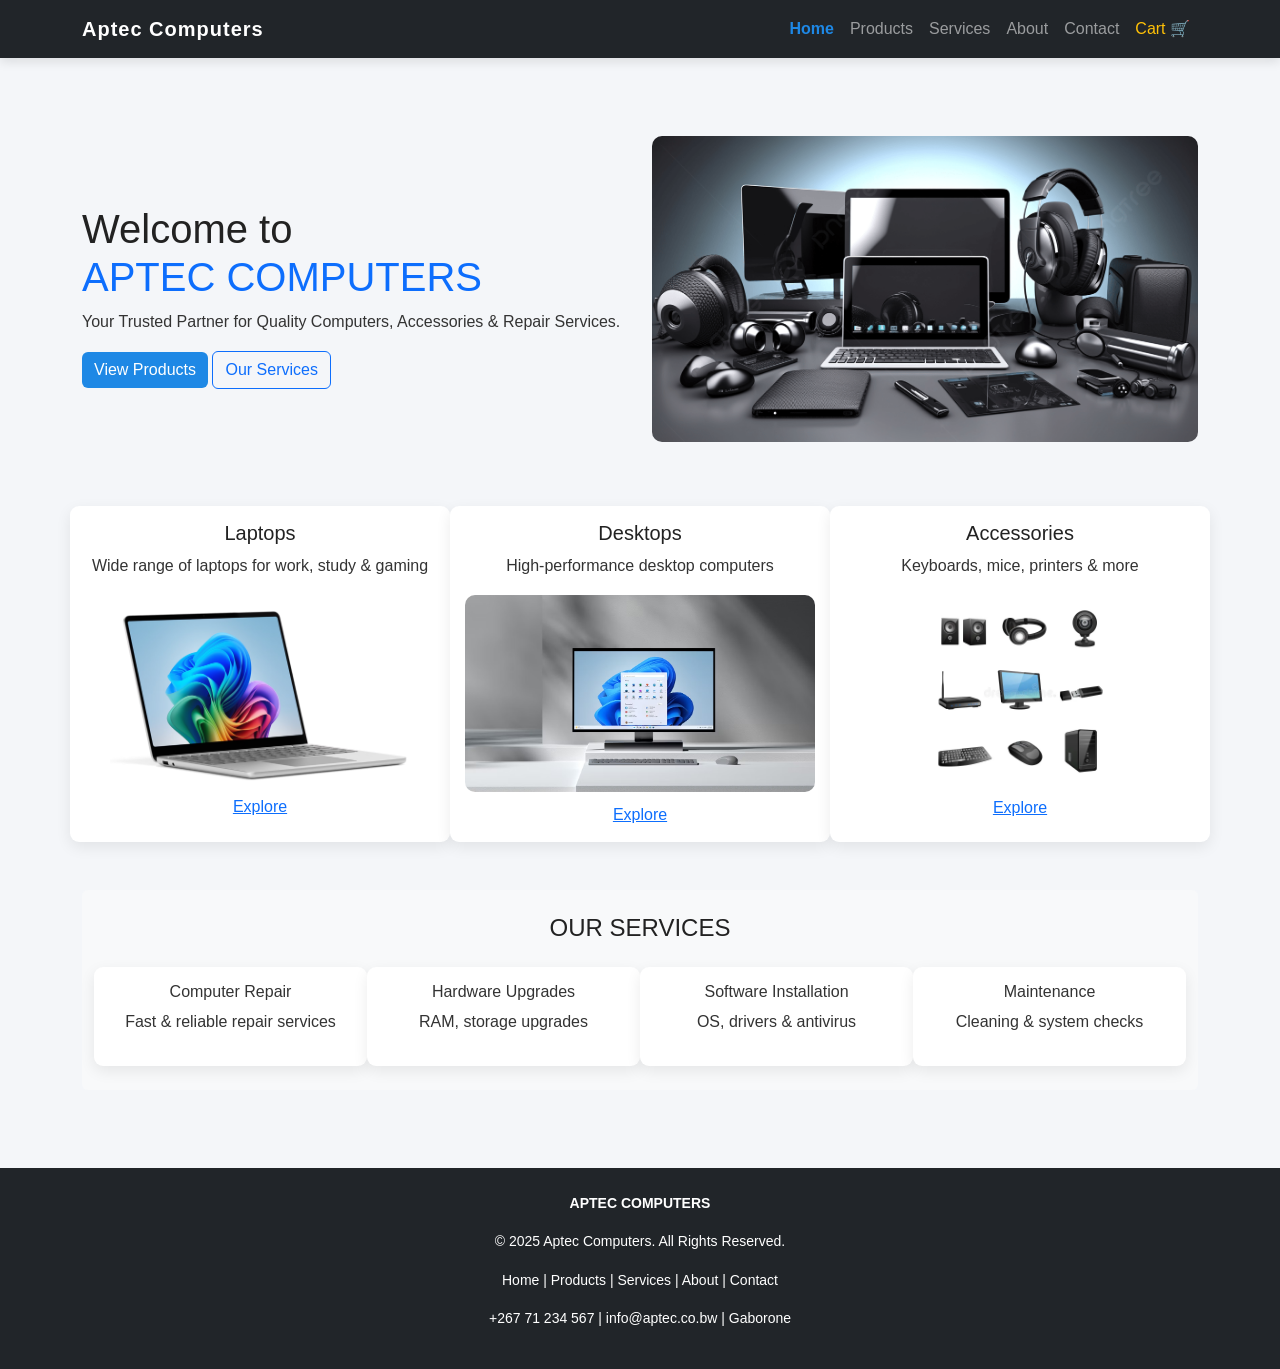
<file: index.html>
<!DOCTYPE html>
<html lang="en">

<head>
    <meta charset="UTF-8">
    <meta name="viewport" content="width=device-width, initial-scale=1.0">
    <title>Aptec Computers</title>

    <!-- Bootstrap -->
    <link href="https://cdn.jsdelivr.net/npm/bootstrap@5.3.0/dist/css/bootstrap.min.css" rel="stylesheet">

    <!-- CSS -->
    <link rel="stylesheet" href="styles.css">
</head>

<body>

<!-- ================= NAVBAR ================= -->
<header>
<nav class="navbar navbar-expand-lg navbar-dark bg-dark">
    <section class="container">

         <a class="navbar-brand" href="index.html">Aptec Computers</a>

        <button class="navbar-toggler" type="button" data-bs-toggle="collapse" data-bs-target="#nav">
            <span class="navbar-toggler-icon"></span>
        </button>

        <section class="collapse navbar-collapse" id="nav">
            <ul class="navbar-nav ms-auto">
                <!-- FIXED HOME LINK -->
                <li class="nav-item"><a class="nav-link active" href="index.html">Home</a></li>

                <li class="nav-item"><a class="nav-link" href="product.html">Products</a></li>
                <li class="nav-item"><a class="nav-link" href="services.html">Services</a></li>
                <li class="nav-item"><a class="nav-link" href="about.html">About</a></li>
                <li class="nav-item"><a class="nav-link" href="contact.html">Contact</a></li>

                <!-- ADDED CART LINK -->
                <li class="nav-item">
                    <a class="nav-link text-warning" href="cart.html">Cart 🛒</a>
                </li>
            </ul>
        </section>

    </section>
</nav>
</header>

<!-- ================= HERO ================= -->
<main class="container my-5">

<section class="row align-items-center">

    <!-- TEXT -->
    <article class="col-md-6">
        <h1>Welcome to <br><span class="text-primary">APTEC COMPUTERS</span></h1>
        <p>Your Trusted Partner for Quality Computers, Accessories & Repair Services.</p>

        <a href="product.html" class="btn btn-primary">View Products</a>
        <a href="services.html" class="btn btn-outline-primary">Our Services</a>
    </article>

    <!-- IMAGE -->
    <figure class="col-md-6 text-center">
        <img src="images/pngtree-essential-tech-a-collection-of-computers-devices-and-office-equipment-including-picture-image_5591259.jpg" alt="PC Setup" class="img-fluid">
    </figure>

</section>

<!-- ================= PRODUCT TYPES ================= -->
<section class="row text-center mt-5">

    <article class="col-md-4 product-item">
        <h5>Laptops</h5>
        <p>Wide range of laptops for work, study & gaming</p>
        <img src="images/13-laptop-platinum-right-render-fy25_VP4-1260x795.avif" alt="A photo of a laptop" class="img-medium">
        <a href="laptops.html">Explore</a>
    </article>

    <article class="col-md-4 product-item">
        <h5>Desktops</h5>
        <p>High-performance desktop computers</p>
        <img src="images/MSFT-All-in-One_1040x585.avif" alt="A photo of a desktop computer" class="img-large">
        <a href="desktops.html">Explore</a>
    </article>

    <article class="col-md-4 product-item">
        <h5>Accessories</h5>
        <p>Keyboards, mice, printers & more</p>
        <img src="images/computer-accessories-icons-black-peripheral-set-isolated-vector-illustration-44536339.webp" alt="A photo of computer accessories" class="img-small">
        <a href="accessories.html">Explore</a>
    </article>

</section>

<!-- ================= SERVICES ================= -->
<section class="mt-5 p-4 bg-light rounded">

    <h4 class="text-center mb-4">OUR SERVICES</h4>

    <section class="row text-center">

        <article class="col-md-3 product-item">
            <h6>Computer Repair</h6>
            <p>Fast & reliable repair services</p>
        </article>

        <article class="col-md-3 product-item">
            <h6>Hardware Upgrades</h6>
            <p>RAM, storage upgrades</p>
        </article>

        <article class="col-md-3 product-item">
            <h6>Software Installation</h6>
            <p>OS, drivers & antivirus</p>
        </article>

        <article class="col-md-3 product-item">
            <h6>Maintenance</h6>
            <p>Cleaning & system checks</p>
        </article>

    </section>

</section>

</main>

<!-- ================= FOOTER ================= -->
<footer class="bg-dark text-white text-center py-4 mt-5">

<section class="container">

    <p><strong>APTEC COMPUTERS</strong></p>
    <p>© 2025 Aptec Computers. All Rights Reserved.</p>

    <p>
        Home | Products | Services | About | Contact
    </p>

    <p>
        +267 71 234 567 | info@aptec.co.bw | Gaborone
    </p>

</section>

</footer>

<script src="https://cdn.jsdelivr.net/npm/bootstrap@5.3.0/dist/js/bootstrap.bundle.min.js"></script>

</body>
</html>
</file>
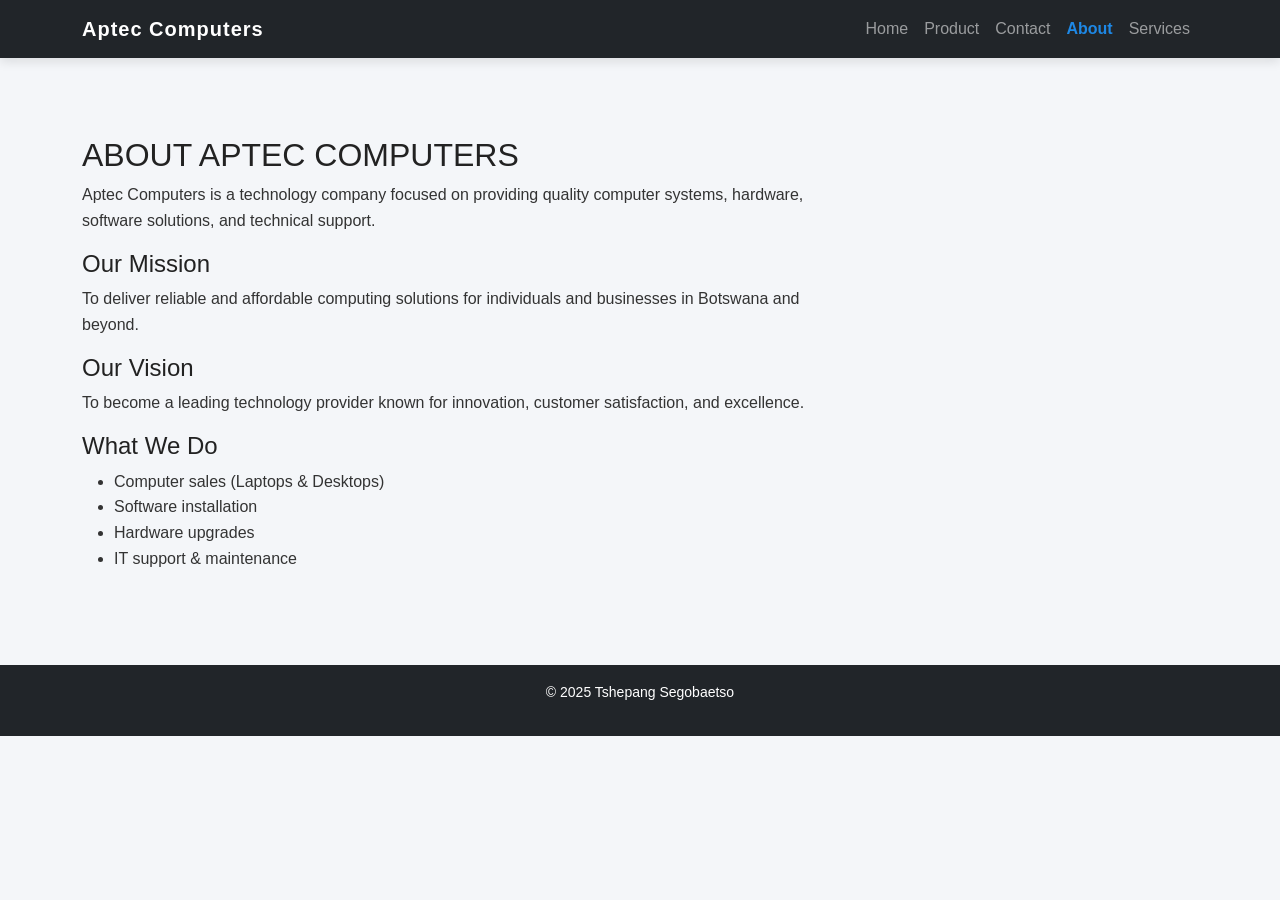
<file: About.html>
<!DOCTYPE html>
<html lang="en">

<head>
    <meta charset="UTF-8">
    <meta name="viewport" content="width=device-width, initial-scale=1.0">
    <title>About Me</title>

    <!-- Bootstrap FIRST -->
    <link href="https://cdn.jsdelivr.net/npm/bootstrap@5.3.0/dist/css/bootstrap.min.css" rel="stylesheet">

    <!-- Custom CSS LAST -->
    <link rel="stylesheet" href="styles.css">
</head>

<body>

<header>
<nav class="navbar navbar-expand-lg navbar-dark bg-dark">
    <section class="container">
        <a class="navbar-brand" href="index.html">Aptec Computers</a>

        <button class="navbar-toggler" 
                type="button" 
                data-bs-toggle="collapse" 
                data-bs-target="#navbarNav">
            <span class="navbar-toggler-icon"></span>
        </button>

        <section class="collapse navbar-collapse" id="navbarNav">
            <ul class="navbar-nav ms-auto">
                <li class="nav-item"><a class="nav-link" href="index.html">Home</a></li>
                <li class="nav-item"><a class="nav-link" href="product.html">Product</a></li>
                <li class="nav-item"><a class="nav-link" href="contact.html">Contact</a></li>
                <li class="nav-item"><a class="nav-link active" href="about.html">About</a></li>
                <li class="nav-item"><a class="nav-link" href="services.html">Services</a></li>
            </ul>
        </section>
    </section>
</nav>
</header>

<main class="container my-5">

    <section class="row">

        <section class="col-md-8">

            <h2>ABOUT APTEC COMPUTERS</h2>

            <p>
                Aptec Computers is a technology company focused on providing quality
                computer systems, hardware, software solutions, and technical support.
            </p>

            <section>
                <h4>Our Mission</h4>
                <p>
                    To deliver reliable and affordable computing solutions for individuals
                    and businesses in Botswana and beyond.
                </p>
            </section>

            <section>
                <h4>Our Vision</h4>
                <p>
                    To become a leading technology provider known for innovation,
                    customer satisfaction, and excellence.
                </p>
            </section>

            <section>
                <h4>What We Do</h4>
                <ul>
                    <li>Computer sales (Laptops & Desktops)</li>
                    <li>Software installation</li>
                    <li>Hardware upgrades</li>
                    <li>IT support & maintenance</li>
                </ul>
            </section>

        </section>

    </section>

</main>

<footer class="bg-dark text-white text-center py-3">
    <p>&copy; 2025 Tshepang Segobaetso</p>
</footer>

<!-- Bootstrap JS -->
<script src="https://cdn.jsdelivr.net/npm/bootstrap@5.3.0/dist/js/bootstrap.bundle.min.js"></script>

<!-- Your JS -->
<script src="script.js"></script>

</body>
</html>
</file>
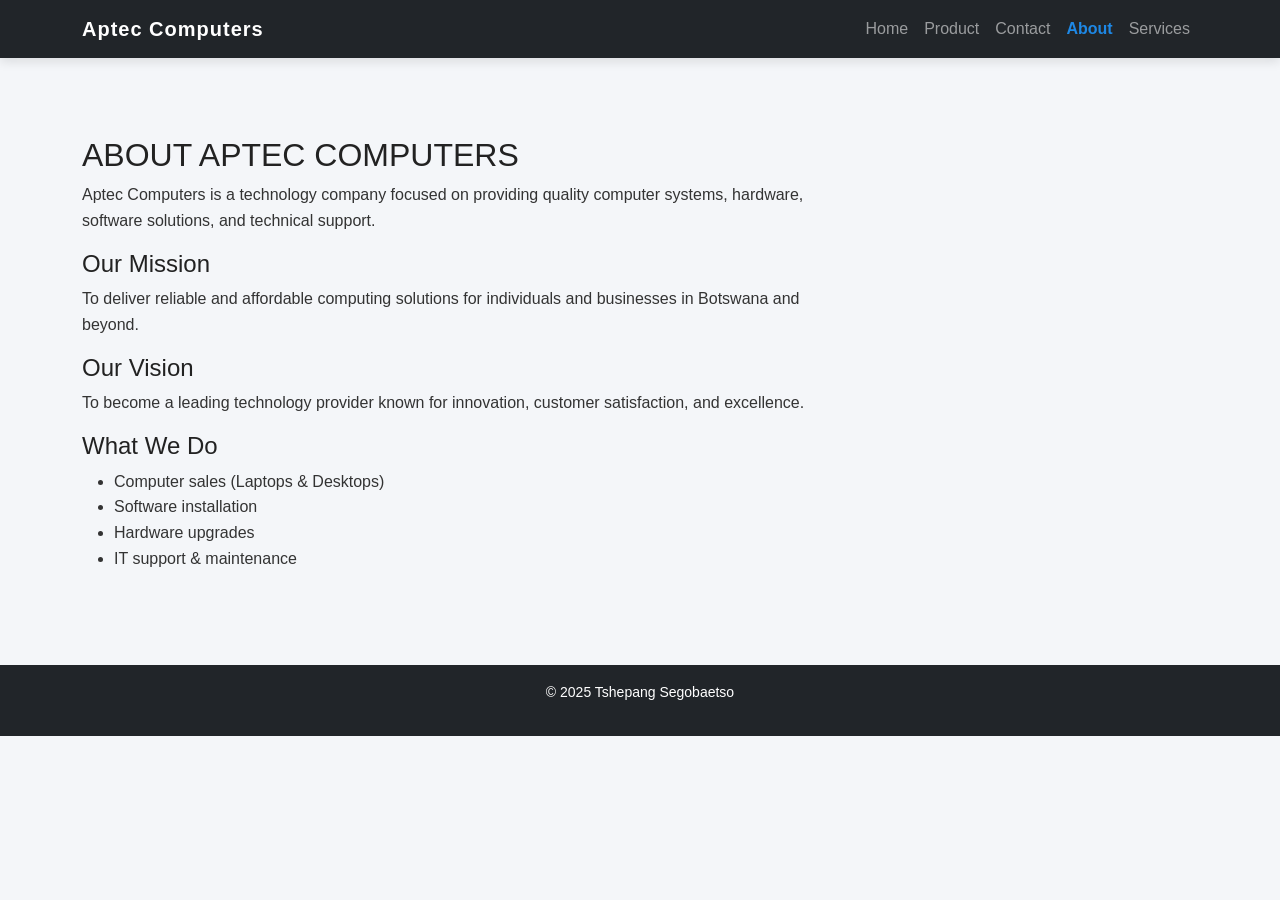
<file: about.html>
<!DOCTYPE html>
<html lang="en">

<head>
    <meta charset="UTF-8">
    <meta name="viewport" content="width=device-width, initial-scale=1.0">
    <title>About Me</title>

    <!-- Bootstrap FIRST -->
    <link href="https://cdn.jsdelivr.net/npm/bootstrap@5.3.0/dist/css/bootstrap.min.css" rel="stylesheet">

    <!-- Custom CSS LAST -->
    <link rel="stylesheet" href="styles.css">
</head>

<body>

<header>
<nav class="navbar navbar-expand-lg navbar-dark bg-dark">
    <section class="container">
        <a class="navbar-brand" href="index.html">Aptec Computers</a>

        <button class="navbar-toggler" 
                type="button" 
                data-bs-toggle="collapse" 
                data-bs-target="#navbarNav">
            <span class="navbar-toggler-icon"></span>
        </button>

        <section class="collapse navbar-collapse" id="navbarNav">
            <ul class="navbar-nav ms-auto">
                <li class="nav-item"><a class="nav-link" href="index.html">Home</a></li>
                <li class="nav-item"><a class="nav-link" href="product.html">Product</a></li>
                <li class="nav-item"><a class="nav-link" href="contact.html">Contact</a></li>
                <li class="nav-item"><a class="nav-link active" href="about.html">About</a></li>
                <li class="nav-item"><a class="nav-link" href="services.html">Services</a></li>
            </ul>
        </section>
    </section>
</nav>
</header>

<main class="container my-5">

    <section class="row">

        <section class="col-md-8">

            <h2>ABOUT APTEC COMPUTERS</h2>

            <p>
                Aptec Computers is a technology company focused on providing quality
                computer systems, hardware, software solutions, and technical support.
            </p>

            <section>
                <h4>Our Mission</h4>
                <p>
                    To deliver reliable and affordable computing solutions for individuals
                    and businesses in Botswana and beyond.
                </p>
            </section>

            <section>
                <h4>Our Vision</h4>
                <p>
                    To become a leading technology provider known for innovation,
                    customer satisfaction, and excellence.
                </p>
            </section>

            <section>
                <h4>What We Do</h4>
                <ul>
                    <li>Computer sales (Laptops & Desktops)</li>
                    <li>Software installation</li>
                    <li>Hardware upgrades</li>
                    <li>IT support & maintenance</li>
                </ul>
            </section>

        </section>

    </section>

</main>

<footer class="bg-dark text-white text-center py-3">
    <p>&copy; 2025 Tshepang Segobaetso</p>
</footer>

<!-- Bootstrap JS -->
<script src="https://cdn.jsdelivr.net/npm/bootstrap@5.3.0/dist/js/bootstrap.bundle.min.js"></script>

<!-- Your JS -->
<script src="script.js"></script>

</body>
</html>
</file>
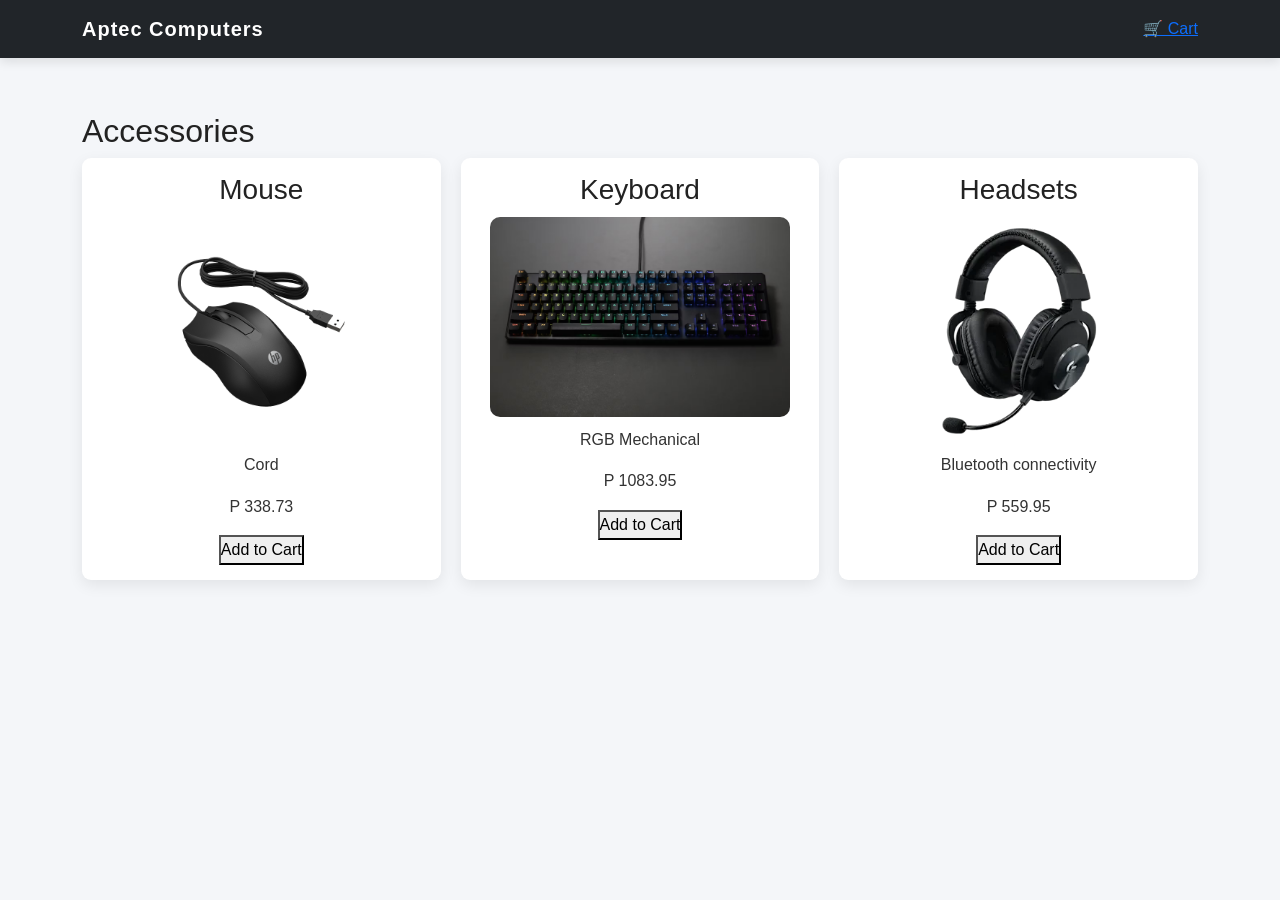
<file: accessories.html>
<html lang="en">
<head>
    <meta charset="UTF-8">
    <title>Accessories</title>

    <link href="https://cdn.jsdelivr.net/npm/bootstrap@5.3.0/dist/css/bootstrap.min.css" rel="stylesheet">
    <link rel="stylesheet" href="styles.css">
</head>

<body>

<nav class="navbar navbar-dark bg-dark">
    <section class="container">
        <a class="navbar-brand" href="index.html">Aptec Computers</a>
        <a href="cart.html">🛒 Cart</a>
    </section>
</nav>

<main class="container mt-4">

    <h2>Accessories</h2>

    <section id="products">

        <article class="product-item">
            <h3>Mouse</h3>
            <img src="images/Mouse.png" alt="Add mouse image" class="img-medium">
            <p>Cord</p>
            <p>P 338.73</p>
            <button onclick="addToCart('Mouse',338.73)">Add to Cart</button>
        </article>

        <article class="product-item">
            <h3>Keyboard</h3>
            <img src="images/Keyboard.avif" alt="Add keyboard image" class="img-medium">
            <p>RGB Mechanical</p>
            <p>P 1083.95</p>
            <button onclick="addToCart('Keyboard',1083.95)">Add to Cart</button>
        </article>

        <article class="product-item">
            <h3>Headsets</h3>
            <img src="images/Headsets.webp" alt="Add headsets image" class="img-medium">
            <p>Bluetooth connectivity</p>
            <p>P 559.95</p>
            <button onclick="addToCart('Headsets',559.95)">Add to Cart</button>
        </article>

    </section>

</main>

<script src="script.js"></script>

</body>
</html>
</file>
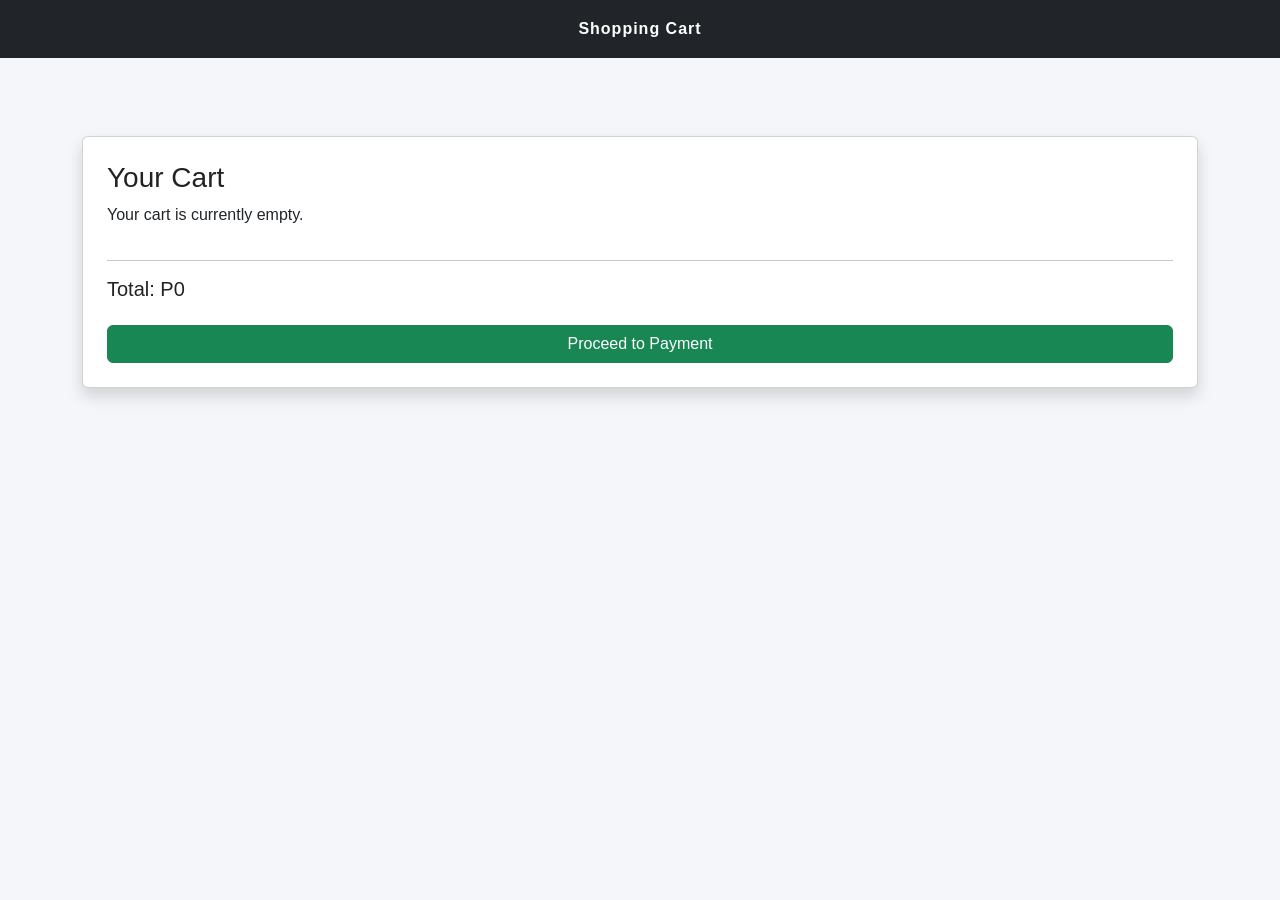
<file: cart.html>
<!DOCTYPE html>
<html>

<head>
    <title>Shopping Cart</title>

    <link href="https://cdn.jsdelivr.net/npm/bootstrap@5.3.0/dist/css/bootstrap.min.css" rel="stylesheet">
    <link rel="stylesheet" href="styles.css">
</head>

<body>

<header class="bg-dark text-white text-center py-3">
     <a class="navbar-brand" href="index.html">Shopping Cart</a>
</header>

<main class="container my-5">

    <section class="card p-4 shadow">

        <h3>Your Cart</h3>

        <p id="cart-message"></p>

        <section id="cart-items"></section>

        <hr>

        <h5 id="total">Total: P0</h5>

        <a href="payment.html" class="btn btn-success mt-3">
            Proceed to Payment
        </a>

    </section>

</main>

<script src="script.js"></script>

</body>
</html>
</file>
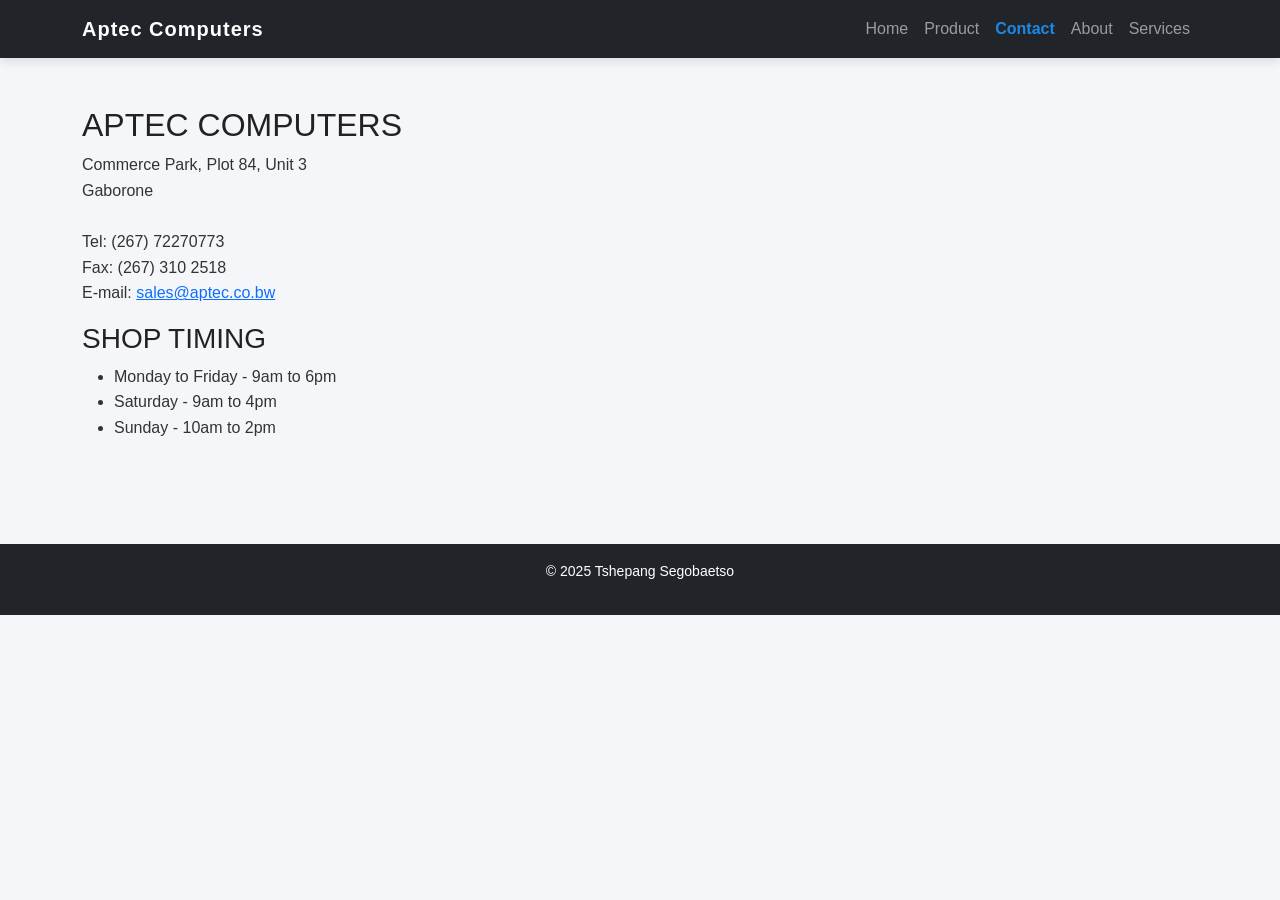
<file: contact.html>
<!DOCTYPE html>
<html lang="en">

<head>
    <meta charset="UTF-8">
    <meta name="viewport" content="width=device-width, initial-scale=1.0">
    <title>Contact</title>

    <!-- Bootstrap FIRST -->
    <link href="https://cdn.jsdelivr.net/npm/bootstrap@5.3.0/dist/css/bootstrap.min.css" rel="stylesheet">

    <!-- Your CSS LAST -->
    <link rel="stylesheet" href="styles.css">
</head>

<body>

<header>
<nav class="navbar navbar-expand-lg navbar-dark bg-dark">
    <section class="container">
        <a class="navbar-brand" href="index.html">Aptec Computers</a>

        <button class="navbar-toggler" 
                type="button" 
                data-bs-toggle="collapse" 
                data-bs-target="#navbarNav">
            <span class="navbar-toggler-icon"></span>
        </button>

        <section class="collapse navbar-collapse" id="navbarNav">
            <ul class="navbar-nav ms-auto">
                <li class="nav-item"><a class="nav-link" href="index.html">Home</a></li>
                <li class="nav-item"><a class="nav-link" href="product.html">Product</a></li>
                <li class="nav-item"><a class="nav-link active" href="contact.html">Contact</a></li>
                <li class="nav-item"><a class="nav-link" href="about.html">About</a></li>
                <li class="nav-item"><a class="nav-link" href="services.html">Services</a></li>
            </ul>
        </section>
    </section>
</nav>
</header>

<main class="container py-5">

    <section class="row">

        <section class="col-md-8">

            <h2>APTEC COMPUTERS</h2>

            <address>
                Commerce Park, Plot 84, Unit 3<br>
                Gaborone<br><br>

                Tel: (267) 72270773<br>
                Fax: (267) 310 2518<br>
                E-mail: <a href="mailto:sales@aptec.co.bw">sales@aptec.co.bw</a>
            </address>

            <section>
                <h3>SHOP TIMING</h3>

                <ul>
                    <li>Monday to Friday - 9am to 6pm</li>
                    <li>Saturday - 9am to 4pm</li>
                    <li>Sunday - 10am to 2pm</li>
                </ul>
            </section>

        </section>

    </section>

</main>

<footer class="bg-dark text-white text-center py-3">
    <p>&copy; 2025 Tshepang Segobaetso</p>
</footer>

<!-- Bootstrap JS -->
<script src="https://cdn.jsdelivr.net/npm/bootstrap@5.3.0/dist/js/bootstrap.bundle.min.js"></script>

<script src="script.js"></script>

</body>
</html>
</file>
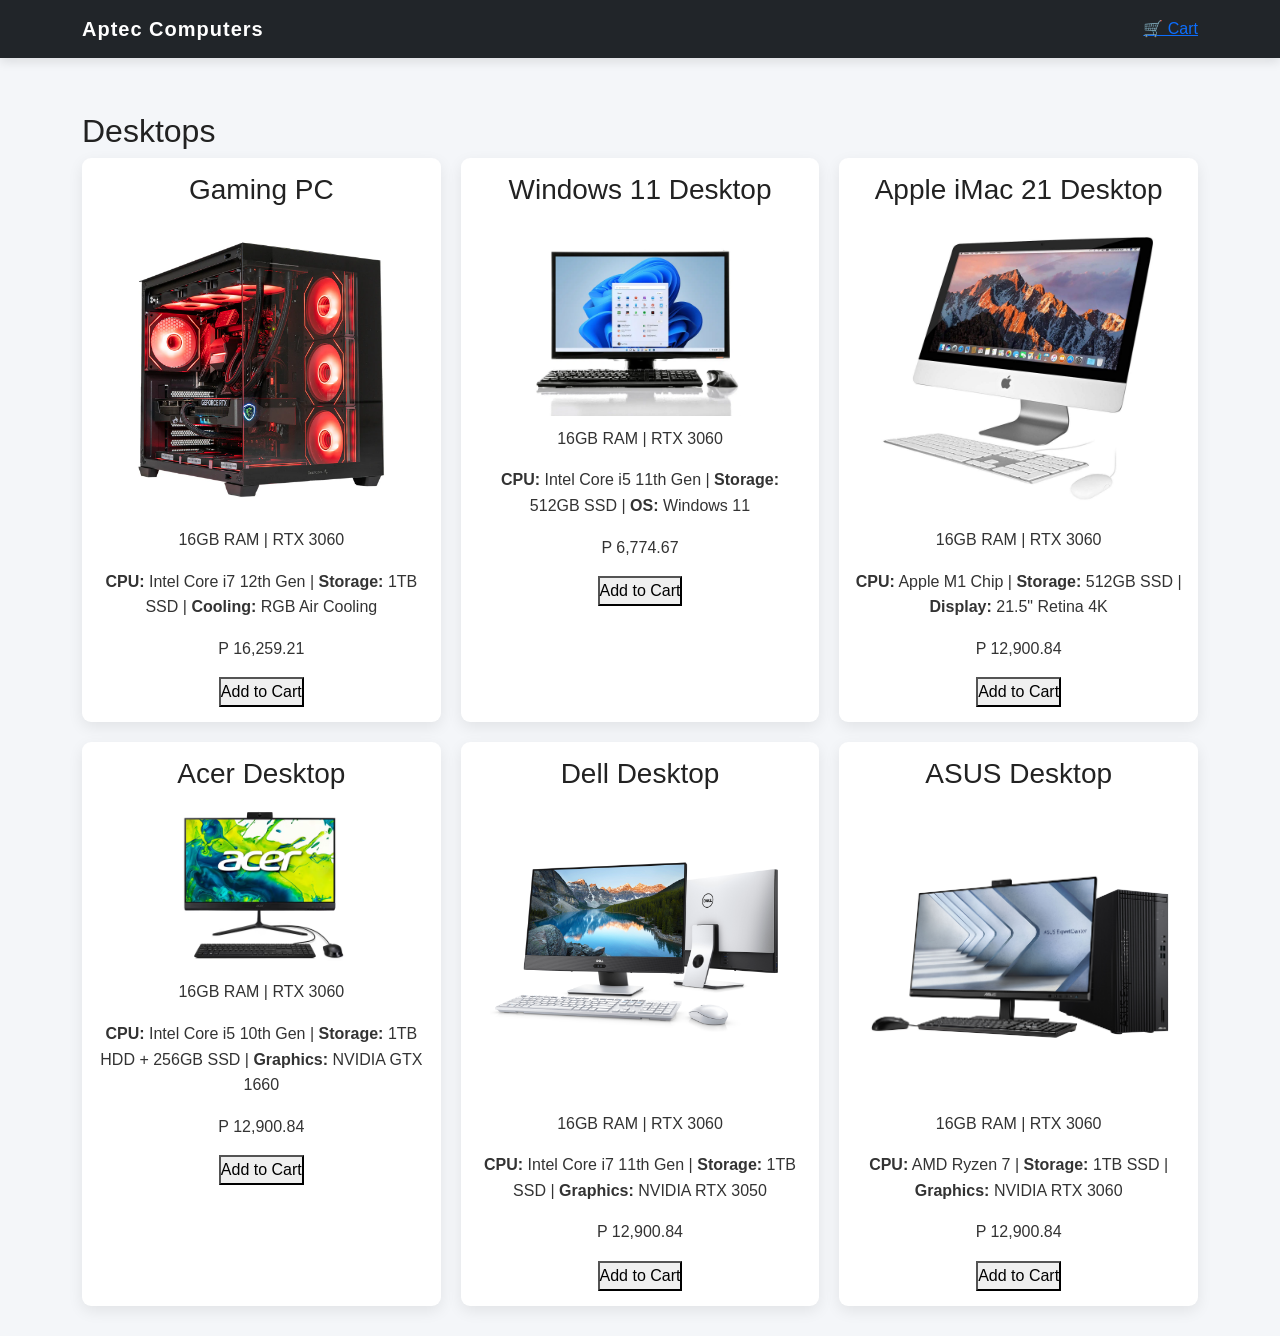
<file: desktops.html>
<!DOCTYPE html>
<html lang="en">
<head>
    <meta charset="UTF-8">
    <title>Desktops</title>

    <link href="https://cdn.jsdelivr.net/npm/bootstrap@5.3.0/dist/css/bootstrap.min.css" rel="stylesheet">
    <link rel="stylesheet" href="styles.css">
</head>

<body>

<nav class="navbar navbar-dark bg-dark">
    <section class="container">
        <a class="navbar-brand" href="index.html">Aptec Computers</a>
        <a href="cart.html">🛒 Cart</a>
    </section>
</nav>

<main class="container mt-4">

    <h2>Desktops</h2>

    <section id="products">

        <article class="product-item">
            <h3>Gaming PC</h3>
            <img src="images/Gaming PC.webp" alt="Add gaming PC image" class="img-medium">
            <p>16GB RAM | RTX 3060</p>
            <p><strong>CPU:</strong> Intel Core i7 12th Gen | <strong>Storage:</strong> 1TB SSD | <strong>Cooling:</strong> RGB Air Cooling</p>
            <p>P 16,259.21</p>
            <button onclick="addToCart('Gaming PC',16259.21)">Add to Cart</button>
        </article>

        <article class="product-item">
            <h3>Windows 11 Desktop</h3>
            <img src="images/Windows 11 Desktop.webp" alt="Add Windows 11 Desktop image" class="img-medium">
            <p>16GB RAM | RTX 3060</p>
            <p><strong>CPU:</strong> Intel Core i5 11th Gen | <strong>Storage:</strong> 512GB SSD | <strong>OS:</strong> Windows 11</p>
            <p>P 6,774.67</p>
            <button onclick="addToCart('Windows 11 Desktop',6774.67)">Add to Cart</button>
        </article>

        <article class="product-item">
            <h3>Apple iMac 21 Desktop</h3>
            <img src="images/Apple iMac 21 Desktop.jpg" alt="Add Apple iMac 21 Desktop image" class="img-medium">
            <p>16GB RAM | RTX 3060</p>
            <p><strong>CPU:</strong> Apple M1 Chip | <strong>Storage:</strong> 512GB SSD | <strong>Display:</strong> 21.5" Retina 4K</p>
            <p>P 12,900.84</p>
            <button onclick="addToCart('Apple iMac 21 Desktop',12900.84)">Add to Cart</button>
        </article>

        <article class="product-item">
            <h3>Acer Desktop</h3>
            <img src="images/Acer Desktop.avif" alt="Add Acer Desktop image" class="img-medium">
            <p>16GB RAM | RTX 3060</p>
            <p><strong>CPU:</strong> Intel Core i5 10th Gen | <strong>Storage:</strong> 1TB HDD + 256GB SSD | <strong>Graphics:</strong> NVIDIA GTX 1660</p>
            <p>P 12,900.84</p>
            <button onclick="addToCart('Acer Desktop',12900.84)">Add to Cart</button>
        </article>

        <article class="product-item">
            <h3> Dell Desktop</h3>
            <img src="images/Dell Desktop.jpeg" alt="Add Dell Desktop image" class="img-medium">
            <p>16GB RAM | RTX 3060</p>
            <p><strong>CPU:</strong> Intel Core i7 11th Gen | <strong>Storage:</strong> 1TB SSD | <strong>Graphics:</strong> NVIDIA RTX 3050</p>
            <p>P 12,900.84</p>
            <button onclick="addToCart('Dell Desktop',12900.84)">Add to Cart</button>
        </article>

        <article class="product-item">
            <h3> ASUS Desktop</h3>
            <img src="images/ASUS Desktop.jpg" alt="Add ASUS Desktop image" class="img-medium">
            <p>16GB RAM | RTX 3060</p>
            <p><strong>CPU:</strong> AMD Ryzen 7 | <strong>Storage:</strong> 1TB SSD | <strong>Graphics:</strong> NVIDIA RTX 3060</p>
            <p>P 12,900.84</p>
            <button onclick="addToCart('ASUS Desktop',12900.84)">Add to Cart</button>
        </article>

    </section>

</main>

<script src="script.js"></script>

</body>
</html>
</file>
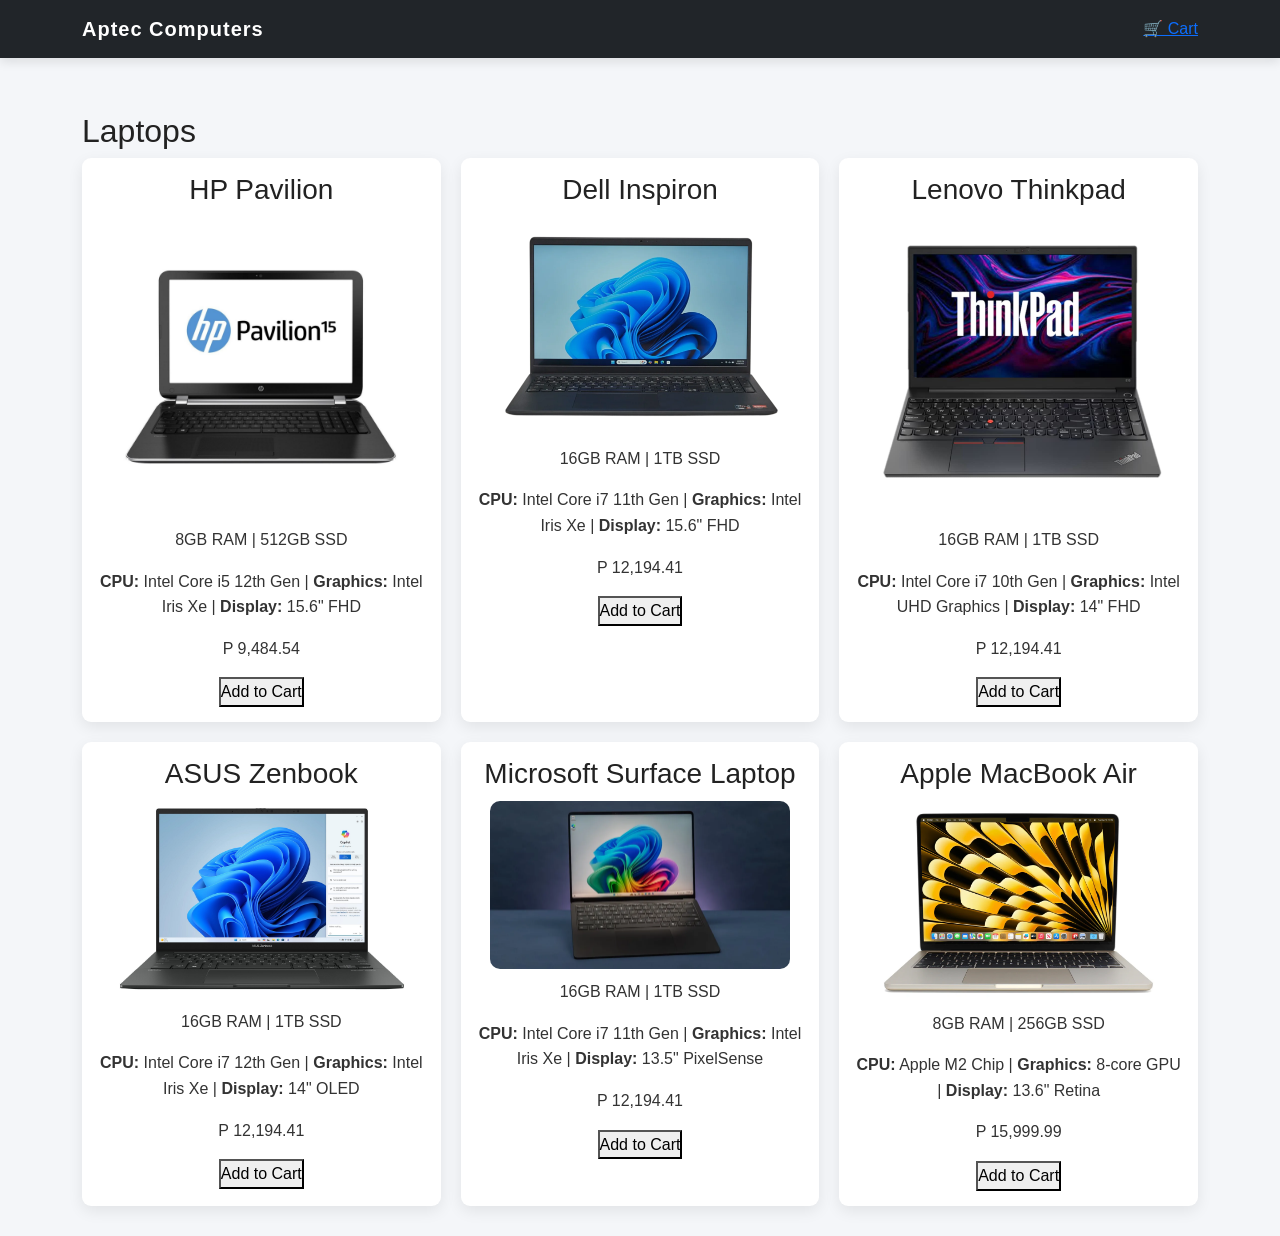
<file: laptops.html>
<!DOCTYPE html>
<html lang="en">
<head>
    <meta charset="UTF-8">
    <title>Laptops</title>

    <link href="https://cdn.jsdelivr.net/npm/bootstrap@5.3.0/dist/css/bootstrap.min.css" rel="stylesheet">
    <link rel="stylesheet" href="styles.css">
</head>

<body>

<nav class="navbar navbar-dark bg-dark">
    <section class="container">
        <a class="navbar-brand" href="index.html">Aptec Computers</a>
        <a href="cart.html">🛒 Cart</a>
    </section>
</nav>

<main class="container mt-4">

    <h2>Laptops</h2>

    <section id="products">

        <article class="product-item">
            <h3>HP Pavilion</h3>
            <img src="images/HP Pavilion 15.jpg" alt="Add HP image" class="img-medium">
            <p>8GB RAM | 512GB SSD</p>
            <p><strong>CPU:</strong> Intel Core i5 12th Gen | <strong>Graphics:</strong> Intel Iris Xe | <strong>Display:</strong> 15.6" FHD</p>
            <p>P 9,484.54</p>
            <button onclick="addToCart('HP Pavilion',9484.54)">Add to Cart</button>
        </article>

        <article class="product-item">
            <h3>Dell Inspiron</h3>
            <img src="images/Dell inspirion 15.webp" alt="Add Dell image" class="img-medium">
            <p>16GB RAM | 1TB SSD</p>
            <p><strong>CPU:</strong> Intel Core i7 11th Gen | <strong>Graphics:</strong> Intel Iris Xe | <strong>Display:</strong> 15.6" FHD</p>
            <p>P 12,194.41</p>
            <button onclick="addToCart('Dell Inspiron',12194.41)">Add to Cart</button>
        </article>

        <article class="product-item">
            <h3>Lenovo Thinkpad</h3>
            <img src="images/Lenovo Thinkpad.jpg" alt="Add Lenovo image" class="img-medium">
            <p>16GB RAM | 1TB SSD</p>
            <p><strong>CPU:</strong> Intel Core i7 10th Gen | <strong>Graphics:</strong> Intel UHD Graphics | <strong>Display:</strong> 14" FHD</p>
            <p>P 12,194.41</p>
            <button onclick="addToCart('Lenovo Thinkpad',12194.41)">Add to Cart</button>
        </article>

        <article class="product-item">
            <h3>ASUS Zenbook</h3>
            <img src="images/ASUS Zenbook 14.jpg" alt="Add ASUS image" class="img-medium">
            <p>16GB RAM | 1TB SSD</p>
            <p><strong>CPU:</strong> Intel Core i7 12th Gen | <strong>Graphics:</strong> Intel Iris Xe | <strong>Display:</strong> 14" OLED</p>
            <p>P 12,194.41</p>
            <button onclick="addToCart('ASUS Zenbook 14',12194.41)">Add to Cart</button>
        </article>

        <article class="product-item">
            <h3>Microsoft Surface Laptop</h3>
            <img src="images/Microsoft Surface Laptop.webp" alt="Add Microsoft image" class="img-medium">
            <p>16GB RAM | 1TB SSD</p>
            <p><strong>CPU:</strong> Intel Core i7 11th Gen | <strong>Graphics:</strong> Intel Iris Xe | <strong>Display:</strong> 13.5" PixelSense</p>
            <p>P 12,194.41</p>
            <button onclick="addToCart('Microsoft Surface Laptop',12194.41)">Add to Cart</button>
        </article>

        <article class="product-item">
            <h3>Apple MacBook Air</h3>
            <img src="images/Apple Macbook Air.webp" alt="Add Apple image" class="img-medium">
            <p>8GB RAM | 256GB SSD</p>
            <p><strong>CPU:</strong> Apple M2 Chip | <strong>Graphics:</strong> 8-core GPU | <strong>Display:</strong> 13.6" Retina</p>
            <p>P 15,999.99</p>
            <button onclick="addToCart('Apple MacBook Air',15999.99)">Add to Cart</button>
        </article>

    </section>

</main>

<script src="script.js"></script>

</body>
</html>
</file>
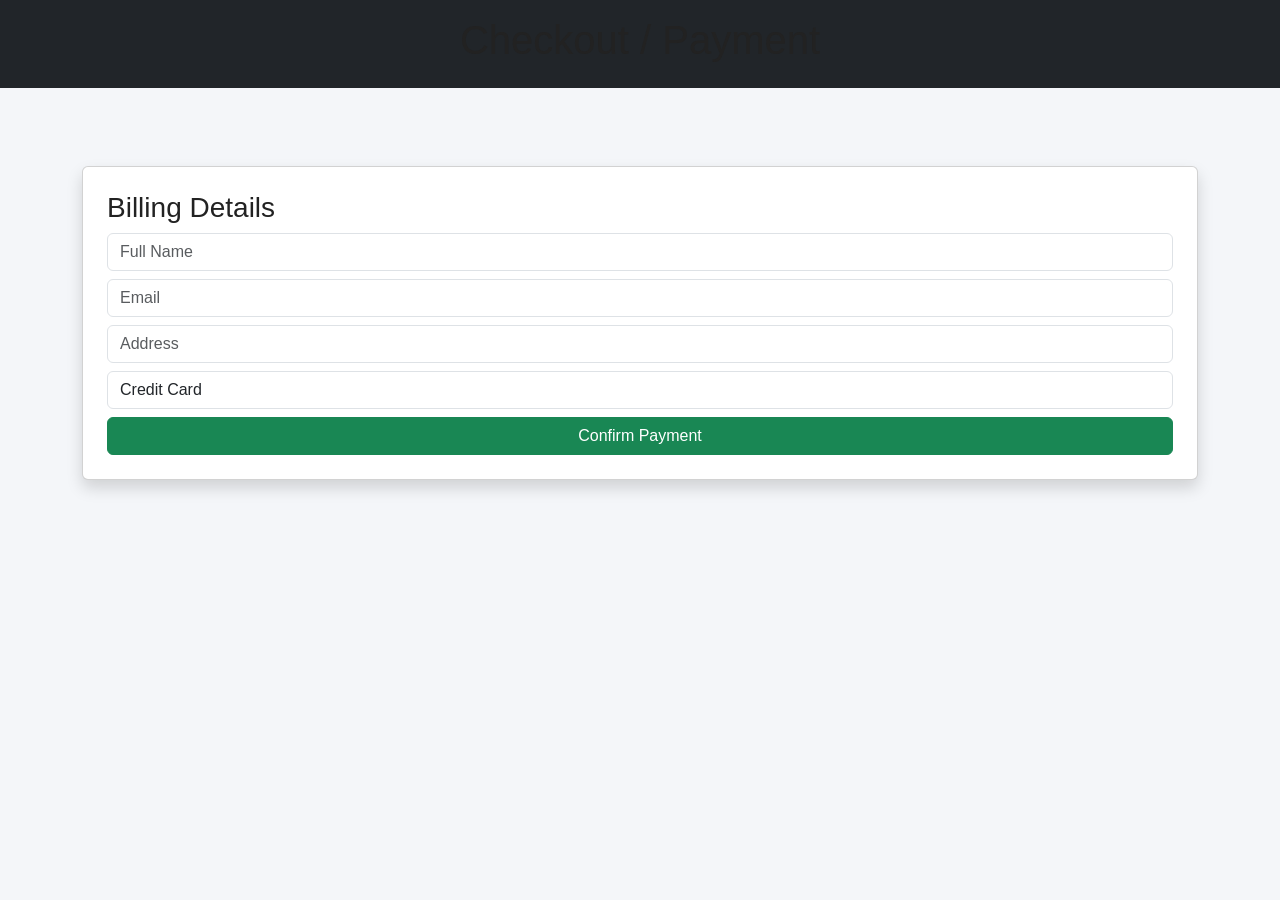
<file: payment.html>
<!DOCTYPE html>
<html>

<head>
    <title>Payment</title>

    <link href="https://cdn.jsdelivr.net/npm/bootstrap@5.3.0/dist/css/bootstrap.min.css" rel="stylesheet">
    <link rel="stylesheet" href="styles.css">
</head>

<body>

<header class="bg-dark text-white text-center py-3">
    <h1>Checkout / Payment</h1>
</header>

<main class="container my-5">

    <section class="card p-4 shadow">

        <h3>Billing Details</h3>

        <form>

            <input type="text" class="form-control mb-2" placeholder="Full Name" required>

            <input type="email" class="form-control mb-2" placeholder="Email" required>

            <input type="text" class="form-control mb-2" placeholder="Address" required>

            <select class="form-control mb-2">
                <option>Credit Card</option>
                <option>Debit Card</option>
                <option>Cash on Delivery</option>
            </select>

            <button type="submit" class="btn btn-success w-100">
                Confirm Payment
            </button>

        </form>

    </section>

</main>

</body>
</html>
</file>
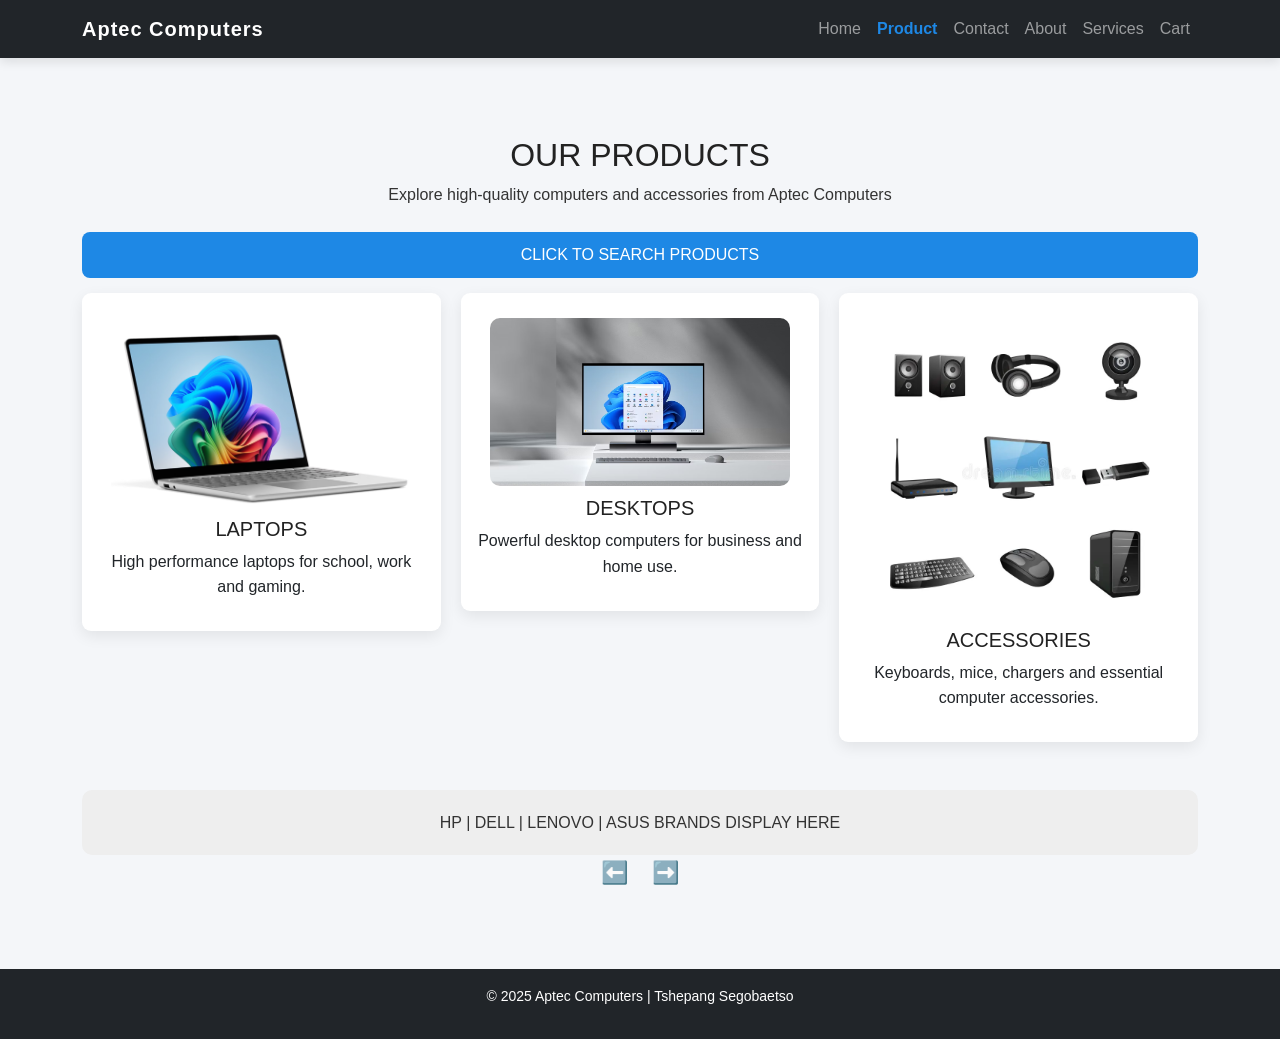
<file: product.html>
<!DOCTYPE html>
<html lang="en">

<head>
    <meta charset="UTF-8">
    <meta name="viewport" content="width=device-width, initial-scale=1.0">
    <title>Product - Aptec Computers</title>

    <!-- Bootstrap FIRST -->
    <link href="https://cdn.jsdelivr.net/npm/bootstrap@5.3.0/dist/css/bootstrap.min.css" rel="stylesheet">

    <!-- Your CSS LAST -->
    <link rel="stylesheet" href="styles.css">
</head>

<body>

<!-- ================= NAVBAR ================= -->
<header>
<nav class="navbar navbar-expand-lg navbar-dark bg-dark">
    <section class="container">
        <a class="navbar-brand" href="index.html">Aptec Computers</a>

        <button class="navbar-toggler" type="button" data-bs-toggle="collapse" data-bs-target="#navbarNav">
            <span class="navbar-toggler-icon"></span>
        </button>

        <section class="collapse navbar-collapse" id="navbarNav">
            <ul class="navbar-nav ms-auto">
                <li class="nav-item"><a class="nav-link" href="index.html">Home</a></li>
                <li class="nav-item"><a class="nav-link active" href="product.html">Product</a></li>
                <li class="nav-item"><a class="nav-link" href="contact.html">Contact</a></li>
                <li class="nav-item"><a class="nav-link" href="about.html">About</a></li>
                <li class="nav-item"><a class="nav-link" href="services.html">Services</a></li>
                <li class="nav-item"><a class="nav-link" href="cart.html">Cart</a></li>
            </ul>
        </section>
    </section>
</nav>
</header>

<!-- ================= MAIN ================= -->
<main class="container my-5">

    <!-- PAGE TITLE -->
    <section class="text-center mb-4">
        <h2>OUR PRODUCTS</h2>
        <p>Explore high-quality computers and accessories from Aptec Computers</p>
    </section>

    <!-- SEARCH BOX -->
    <section class="search-box">
        CLICK TO SEARCH PRODUCTS
    </section>

    <!-- PRODUCTS GRID -->
    <section id="products">

        <!-- LAPTOPS -->
        <a href="laptops.html" class="text-decoration-none text-dark">
            <article class="product-item">
                <img src="images/13-laptop-platinum-right-render-fy25_VP4-1260x795.avif" alt="Laptop" class="img-medium">
                <h5>LAPTOPS</h5>
                <p>High performance laptops for school, work and gaming.</p>
            </article>
        </a>

        <!-- DESKTOPS -->
        <a href="desktops.html" class="text-decoration-none text-dark">
            <article class="product-item">
                <img src="images/MSFT-All-in-One_1040x585.avif" alt="Desktop" class="img-medium">
                <h5>DESKTOPS</h5>
                <p>Powerful desktop computers for business and home use.</p>
            </article>
        </a>

        <!-- ACCESSORIES -->
        <a href="accessories.html" class="text-decoration-none text-dark">
            <article class="product-item">
                <img src="images/computer-accessories-icons-black-peripheral-set-isolated-vector-illustration-44536339.webp" alt="Accessories" class="img-medium">
                <h5>ACCESSORIES</h5>
                <p>Keyboards, mice, chargers and essential computer accessories.</p>
            </article>
        </a>

    </section>

    <!-- SLIDER SECTION -->
    <section class="slider mt-5">

        <section class="slider-box">
            HP | DELL | LENOVO | ASUS BRANDS DISPLAY HERE
        </section>

        <nav class="arrows">
            <span>⬅️</span>
            <span>➡️</span>
        </nav>

    </section>

</main>

<!-- ================= FOOTER ================= -->
<footer class="bg-dark text-white text-center py-3">
    <p>&copy; 2025 Aptec Computers | Tshepang Segobaetso</p>
</footer>

<!-- Bootstrap JS -->
<script src="https://cdn.jsdelivr.net/npm/bootstrap@5.3.0/dist/js/bootstrap.bundle.min.js"></script>

<!-- Your JavaScript -->
<script src="script.js"></script>

</body>
</html
</file>
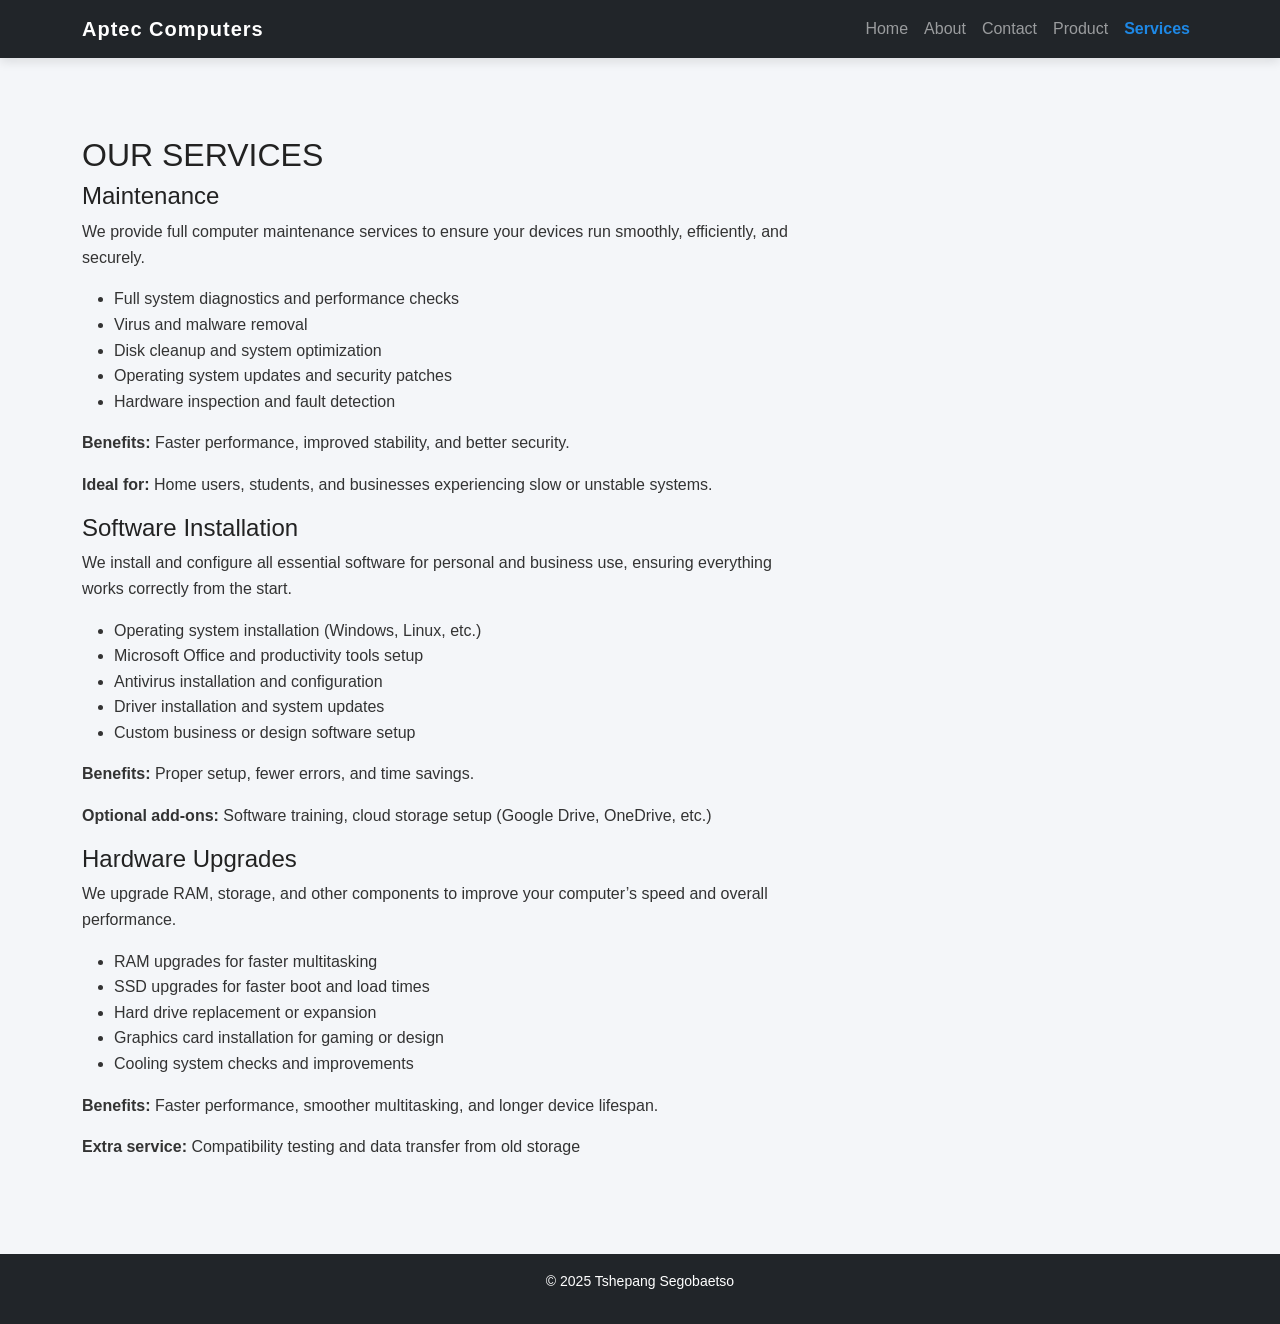
<file: services.html>
<!DOCTYPE html>
<html lang="en">

<head>
    <meta charset="UTF-8">
    <meta name="viewport" content="width=device-width, initial-scale=1.0">
    <title>Services</title>

    <!-- Bootstrap FIRST -->
    <link href="https://cdn.jsdelivr.net/npm/bootstrap@5.3.0/dist/css/bootstrap.min.css" rel="stylesheet">

    <!-- Custom CSS LAST -->
    <link rel="stylesheet" href="styles.css">
</head>

<body>

<header>
<nav class="navbar navbar-expand-lg navbar-dark bg-dark">
    <section class="container">
        <a class="navbar-brand" href="index.html">Aptec Computers</a>

        <button class="navbar-toggler" 
                type="button" 
                data-bs-toggle="collapse" 
                data-bs-target="#navbarNav">
            <span class="navbar-toggler-icon"></span>
        </button>

        <section class="collapse navbar-collapse" id="navbarNav">
            <ul class="navbar-nav ms-auto">
                <li class="nav-item"><a class="nav-link" href="index.html">Home</a></li>
                <li class="nav-item"><a class="nav-link" href="about.html">About</a></li>
                <li class="nav-item"><a class="nav-link" href="contact.html">Contact</a></li>
                <li class="nav-item"><a class="nav-link" href="product.html">Product</a></li>
                <li class="nav-item"><a class="nav-link active" href="services.html">Services</a></li>
            </ul>
        </section>
    </section>
</nav>
</header>

<main class="container my-5">

    <section class="row">

        <section class="col-md-8">

            <h2>OUR SERVICES</h2>

           <section>
    <h4>Maintenance</h4>
    <p>We provide full computer maintenance services to ensure your devices run smoothly, efficiently, and securely.</p>

    <ul>
        <li>Full system diagnostics and performance checks</li>
        <li>Virus and malware removal</li>
        <li>Disk cleanup and system optimization</li>
        <li>Operating system updates and security patches</li>
        <li>Hardware inspection and fault detection</li>
    </ul>

    <p><strong>Benefits:</strong> Faster performance, improved stability, and better security.</p>
    <p><strong>Ideal for:</strong> Home users, students, and businesses experiencing slow or unstable systems.</p>
</section>

<section>
    <h4>Software Installation</h4>
    <p>We install and configure all essential software for personal and business use, ensuring everything works correctly from the start.</p>

    <ul>
        <li>Operating system installation (Windows, Linux, etc.)</li>
        <li>Microsoft Office and productivity tools setup</li>
        <li>Antivirus installation and configuration</li>
        <li>Driver installation and system updates</li>
        <li>Custom business or design software setup</li>
    </ul>

    <p><strong>Benefits:</strong> Proper setup, fewer errors, and time savings.</p>

    <p><strong>Optional add-ons:</strong> Software training, cloud storage setup (Google Drive, OneDrive, etc.)</p>
</section>

<section>
    <h4>Hardware Upgrades</h4>
    <p>We upgrade RAM, storage, and other components to improve your computer’s speed and overall performance.</p>

    <ul>
        <li>RAM upgrades for faster multitasking</li>
        <li>SSD upgrades for faster boot and load times</li>
        <li>Hard drive replacement or expansion</li>
        <li>Graphics card installation for gaming or design</li>
        <li>Cooling system checks and improvements</li>
    </ul>

    <p><strong>Benefits:</strong> Faster performance, smoother multitasking, and longer device lifespan.</p>

    <p><strong>Extra service:</strong> Compatibility testing and data transfer from old storage</p>

    </section>

</main>

<footer class="bg-dark text-white text-center py-3">
    <p>&copy; 2025 Tshepang Segobaetso</p>
</footer>

<!-- Bootstrap JS -->
<script src="https://cdn.jsdelivr.net/npm/bootstrap@5.3.0/dist/js/bootstrap.bundle.min.js"></script>

<script src="script.js"></script>

</body>
</html>
</file>
<file: styles.css>
/* =========================
   GLOBAL RESET
========================= */
* {
    margin: 0;
    padding: 0;
    box-sizing: border-box;
}

/* =========================
   BODY
========================= */
body {
    font-family: Arial, Helvetica, sans-serif;
    background-color: #f4f6f9;
    color: #333;
    line-height: 1.6;
}

/* =========================
   NAVBAR
========================= */
.navbar {
    box-shadow: 0 4px 10px rgba(0,0,0,0.1);
}

.navbar-brand {
    font-weight: bold;
    letter-spacing: 1px;
}

.nav-link {
    transition: 0.3s ease;
}

.nav-link:hover {
    color: #1e88e5 !important;
}

.nav-link.active {
    color: #1e88e5 !important;
    font-weight: bold;
}

/* =========================
   MAIN
========================= */
main {
    padding-top: 30px;
    padding-bottom: 30px;
}

/* =========================
   HEADINGS
========================= */
h1, h2, h3, h4, h5 {
    color: #222;
}

/* =========================
   BUTTONS
========================= */
.btn-primary {
    background-color: #1e88e5;
    border: none;
}

.btn-primary:hover {
    background-color: #1565c0;
}

/* =========================
   IMAGES (GLOBAL)
========================= */
img {
    border-radius: 10px;
    transition: 0.3s ease;
}

img:hover {
    transform: scale(1.02);
}

/* =========================
   IMAGE SIZES (CLASSES)
========================= */
.img-small {
    width: 190px !important;
    height: auto !important;
}

.img-medium {
    width: 300px !important;
    height: auto !important;
}

.img-large {
    width: 400px !important;
    height: auto !important;
}

.img-center {
    display: block;
    margin-left: auto;
    margin-right: auto;
}

/* =========================
   PRODUCT PAGE GRID (FIX)
========================= */
#products {
    display: grid;
    grid-template-columns: repeat(3, 1fr);
    gap: 20px;
}

/* responsive */
@media (max-width: 768px) {
    #products {
        grid-template-columns: 1fr;
    }
}

/* =========================
   PRODUCT ITEMS
========================= */
.product-item {
    background: white;
    padding: 15px;
    border-radius: 9px;
    text-align: center;
    box-shadow: 0 5px 15px rgba(0,0,0,0.08);
    transition: 0.3s;
}

.product-item:hover {
    transform: translateY(-5px);
    box-shadow: 0 10px 25px rgba(0,0,0,0.15);
}

/* IMAGE ISSUE */
.product-item img {
    width: 120px;
    height: auto;
    margin: 10px auto;
    display: block;
}

/* =========================
   SEARCH BOX
========================= */
.search-box {
    background: #1e88e5;
    color: white;
    padding: 10px;
    text-align: center;
    border-radius: 8px;
    cursor: pointer;
    margin-bottom: 15px;
}

.search-box:hover {
    background: #1565c0;
}

/* =========================
   SLIDER
========================= */
.slider {
    text-align: center;
    margin-top: 20px;
}

.slider-box {
    background: #eee;
    padding: 20px;
    border-radius: 10px;
}

.arrows span {
    font-size: 22px;
    cursor: pointer;
    margin: 0 10px;
}

/* =========================
   CONTACT PAGE
========================= */
#contact {
    background: white;
    padding: 20px;
    border-radius: 10px;
}

/* =========================
   FOOTER
========================= */
footer {
    margin-top: 40px;
    font-size: 14px;
}

/* ================= MOBILE FIXES ================= */

/* Make images fully responsive */
img {
    max-width: 100%;
    height: auto;
}

/* Fix product images scaling */
.img-small {
    width: 80px;
}

.img-medium {
    width: 150px;
}

.img-large {
    width: 220px;
}

/* Make product sections stack nicely on small screens */
@media (max-width: 768px) {

    /* Center all text */
    h1, h4, h5, h6, p {
        text-align: center;
    }

    /* Add spacing between stacked items */
    .product-item {
        margin-bottom: 20px;
    }

    /* Reduce hero text size */
    h1 {
        font-size: 1.8rem;
    }

    /* Add spacing for buttons */
    .btn {
        margin: 5px;
        width: 100%;
    }

    /* Ensure navbar items don't overflow */
    .navbar-nav {
        text-align: center;
    }
}

/* Extra small phones */
@media (max-width: 480px) {

    h1 {
        font-size: 1.5rem;
    }

    .img-medium {
        width: 120px;
    }

    .img-large {
        width: 180px;
    }
}
/* existing CSS */


#products a {
    display: block !important;
}

#products a:hover .product-item {
    transform: scale(1.03) !important;
    transition: 0.3s;
}
/* MOBILE FIXES */
@media (max-width: 768px) {

    body {
        padding: 10px;
    }

    .row {
        flex-direction: column;
    }

    .card {
        width: 100% !important;
        margin-bottom: 15px;
    }

    img {
        max-width: 100%;
        height: auto;
    }

    h1, h2, h3 {
        font-size: 90%;
        text-align: center;
    }

    .navbar {
        flex-wrap: wrap;
    }

    .btn {
        width: 100%;
        margin-bottom: 10px;
    }
}
</file>
